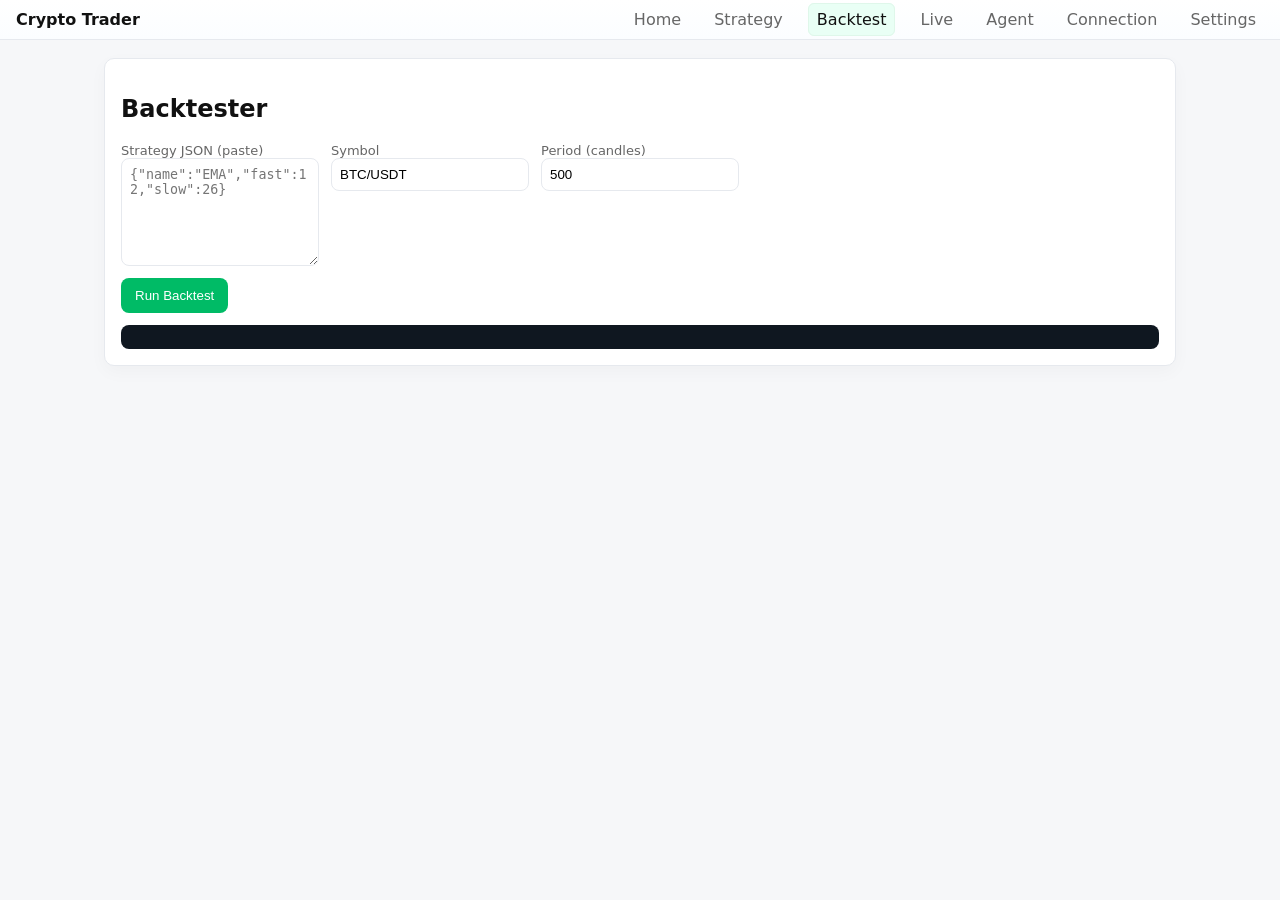
<file: backtest.html>
<!doctype html>
<html lang="en">
<head>
  <meta charset="utf-8" />
  <meta name="viewport" content="width=device-width,initial-scale=1" />
  <title>Backtest — Crypto Trader</title>
  <link rel="stylesheet" href="css/common.css">
  <link rel="stylesheet" href="css/pages.css">
</head>
<body>
  <nav class="topbar">
    <div class="brand">Crypto Trader</div>
    <div class="links">
      <a href="index.html">Home</a>
      <a href="strategy.html">Strategy</a>
      <a href="backtest.html" class="active">Backtest</a>
      <a href="live.html">Live</a>
      <a href="agent.html">Agent</a>
      <a href="connection.html">Connection</a>
      <a href="settings.html">Settings</a>
    </div>
  </nav>

  <main class="container">
    <section class="panel">
      <h1>Backtester</h1>
      <div class="form-grid">
        <label>Strategy JSON (paste)
          <textarea id="bt-strat" rows="6" placeholder='{"name":"EMA","fast":12,"slow":26}'></textarea>
        </label>
        <label>Symbol
          <input id="bt-symbol" value="BTC/USDT">
        </label>
        <label>Period (candles)
          <input id="bt-period" type="number" value="500" min="100">
        </label>
        <div class="full">
          <button id="run-backtest" class="btn">Run Backtest</button>
        </div>
      </div>

      <div id="bt-results" class="output" aria-live="polite"></div>
    </section>
  </main>

  <script type="module" src="js/errors.js"></script>
  <script type="module" src="js/nav.js"></script>
  <script type="module" src="js/backtest.js"></script>
</body>
</html>
</file>
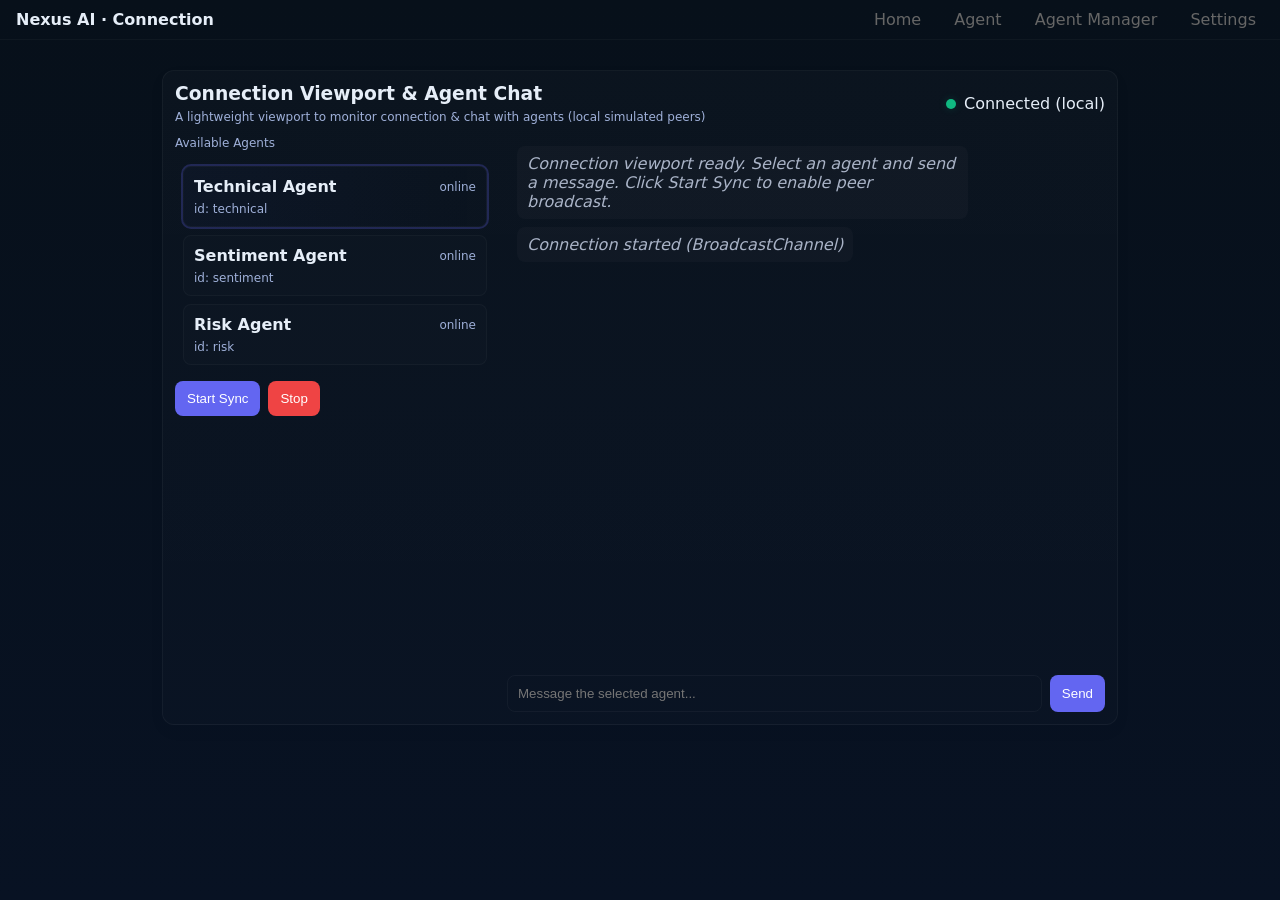
<file: connection.html>
<!doctype html>
<html lang="en">
<head>
  <meta charset="utf-8" />
  <meta name="viewport" content="width=device-width,initial-scale=1" />
  <title>Connection · Agents — Nexus AI</title>
  <link rel="stylesheet" href="css/common.css">
  <style>
    body{background:linear-gradient(180deg,#07101a,#081223);color:#e6eef8;font-family:Inter,system-ui,Segoe UI,Roboto,Arial;min-height:100vh;margin:0}
    .topbar{display:flex;align-items:center;justify-content:space-between;padding:10px 16px;background:transparent;border-bottom:1px solid rgba(255,255,255,0.03)}
    .brand{font-weight:700}
    .container{max-width:980px;margin:18px auto;padding:12px}
    .panel{background:linear-gradient(180deg,rgba(255,255,255,0.02),rgba(255,255,255,0.01));border:1px solid rgba(255,255,255,0.04);border-radius:12px;padding:12px}
    .grid{display:grid;grid-template-columns:320px 1fr;gap:12px}
    .agents-list{max-height:64vh;overflow:auto;padding:8px;display:flex;flex-direction:column;gap:8px}
    .agent-card{display:flex;flex-direction:column;gap:6px;padding:10px;border-radius:8px;background:rgba(255,255,255,0.01);border:1px solid rgba(255,255,255,0.03);cursor:pointer}
    .agent-card.active{outline:2px solid rgba(99,102,241,0.25);background:linear-gradient(90deg,rgba(99,102,241,0.03),transparent)}
    .status {font-size:12px;color:#9fb0d9}
    .conn {display:flex;align-items:center;gap:8px}
    .dot{width:10px;height:10px;border-radius:50%}
    .dot.online{background:#10b981;box-shadow:0 0 8px rgba(16,185,129,0.2)}
    .dot.offline{background:#ef4444;opacity:0.5}
    .chat {display:flex;flex-direction:column;height:64vh}
    .chat-messages{flex:1;overflow:auto;padding:10px;display:flex;flex-direction:column;gap:8px}
    .msg.user{align-self:flex-end;background:linear-gradient(90deg,#1f2937,#111827);padding:8px 10px;border-radius:8px;color:#fff;max-width:78%}
    .msg.agent{align-self:flex-start;background:rgba(255,255,255,0.03);padding:8px 10px;border-radius:8px;color:#dfe9ff;max-width:78%}
    .chat-input{display:flex;gap:8px;padding-top:8px}
    input[type="text"]{flex:1;padding:10px;border-radius:8px;border:1px solid rgba(255,255,255,0.04);background:transparent;color:inherit}
    button{padding:10px 12px;border-radius:8px;border:none;background:#6366f1;color:#fff;cursor:pointer}
    @media (max-width:880px){ .grid{grid-template-columns:1fr} .agents-list{max-height:180px} .chat{height:48vh} }
  </style>
</head>
<body>
  <nav class="topbar">
    <div class="brand">Nexus AI · Connection</div>
    <div class="links">
      <a href="index.html">Home</a>
      <a href="agent.html">Agent</a>
      <a href="agent_manager.html">Agent Manager</a>
      <a href="settings.html">Settings</a>
    </div>
  </nav>

  <main class="container">
    <section class="panel">
      <div style="display:flex;justify-content:space-between;align-items:center;margin-bottom:8px">
        <div>
          <h3 style="margin:0 0 6px 0">Connection Viewport & Agent Chat</h3>
          <div class="status">A lightweight viewport to monitor connection & chat with agents (local simulated peers)</div>
        </div>
        <div class="conn" id="connStatus"><div class="dot offline" id="connDot"></div><div id="connLabel">Disconnected</div></div>
      </div>

      <div class="grid">
        <aside>
          <div style="font-size:12px;color:#9fb0d9;margin-bottom:8px">Available Agents</div>
          <div class="agents-list" id="agentsList"></div>
          <div style="display:flex;gap:8px;margin-top:8px">
            <button id="startConn">Start Sync</button>
            <button id="stopConn" style="background:#ef4444">Stop</button>
          </div>
        </aside>

        <div>
          <div class="chat">
            <div class="chat-messages" id="chatMessages"></div>
            <form id="chatForm" class="chat-input">
              <input id="chatInput" type="text" placeholder="Message the selected agent..." autocomplete="off">
              <button type="submit">Send</button>
            </form>
          </div>
        </div>
      </div>
    </section>
  </main>

  <script type="module" src="js/nav.js"></script>
  <script type="module" src="js/auto_join.js"></script>
  <script type="module" src="js/connection.js"></script>
</body>
</html>
</file>
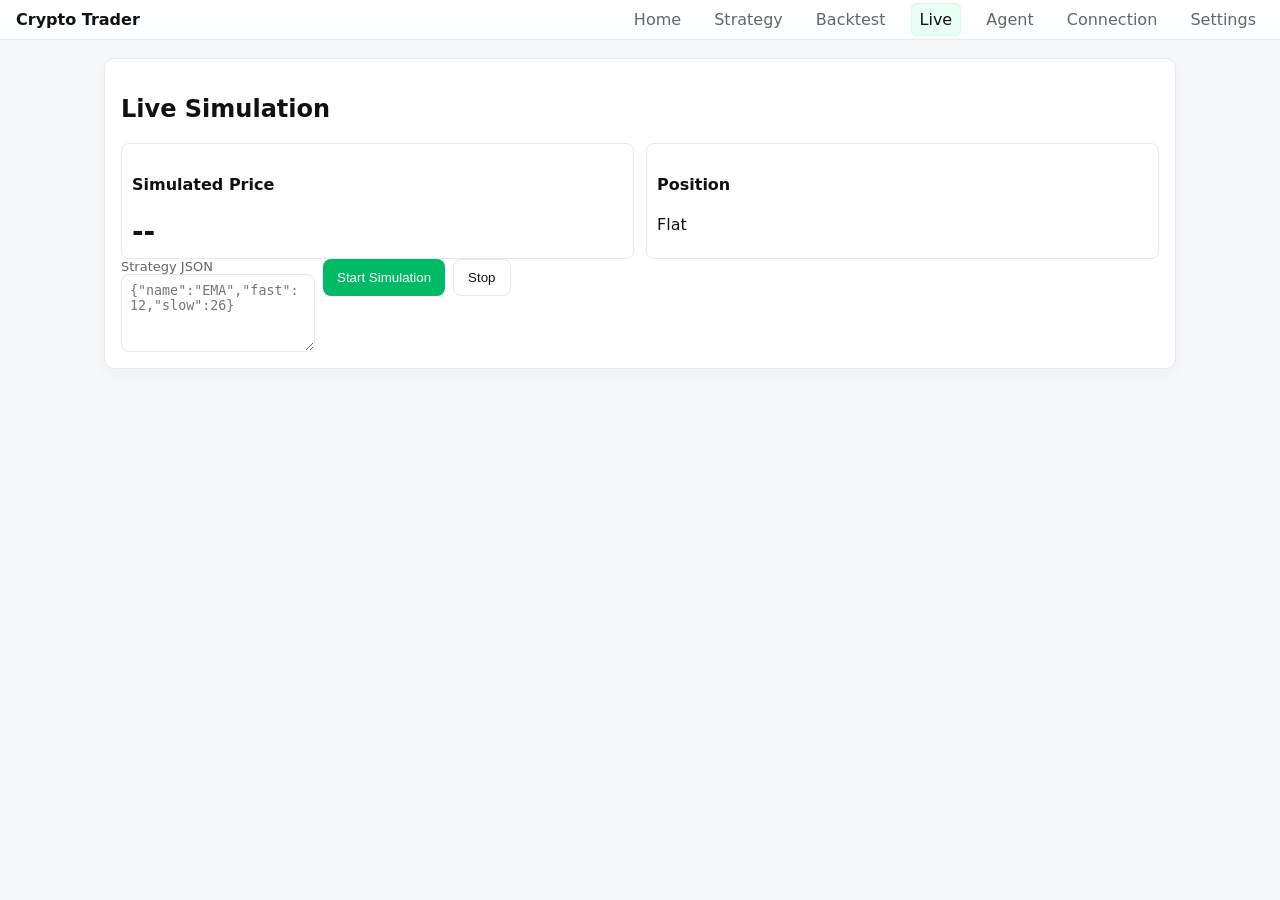
<file: live.html>
<!doctype html>
<html lang="en">
<head>
  <meta charset="utf-8" />
  <meta name="viewport" content="width=device-width,initial-scale=1" />
  <title>Live — Crypto Trader</title>
  <link rel="stylesheet" href="css/common.css">
  <link rel="stylesheet" href="css/pages.css">
</head>
<body>
  <nav class="topbar">
    <div class="brand">Crypto Trader</div>
    <div class="links">
      <a href="index.html">Home</a>
      <a href="strategy.html">Strategy</a>
      <a href="backtest.html">Backtest</a>
      <a href="live.html" class="active">Live</a>
      <a href="agent.html">Agent</a>
      <a href="connection.html">Connection</a>
      <a href="settings.html">Settings</a>
    </div>
  </nav>

  <main class="container">
    <section class="panel">
      <h1>Live Simulation</h1>
      <div class="row">
        <div class="card-stream">
          <h4>Simulated Price</h4>
          <div id="tick" class="big">--</div>
        </div>
        <div class="card-stream">
          <h4>Position</h4>
          <div id="position">Flat</div>
        </div>
      </div>

      <div class="full form-grid">
        <label>Strategy JSON
          <textarea id="live-strat" rows="4" placeholder='{"name":"EMA","fast":12,"slow":26}'></textarea>
        </label>
        <div class="full">
          <button id="start-sim" class="btn">Start Simulation</button>
          <button id="stop-sim" class="btn alt">Stop</button>
        </div>
      </div>
    </section>
  </main>

  <script type="module" src="js/errors.js"></script>
  <script type="module" src="js/nav.js"></script>
  <script type="module" src="js/live.js"></script>
</body>
</html>
</file>
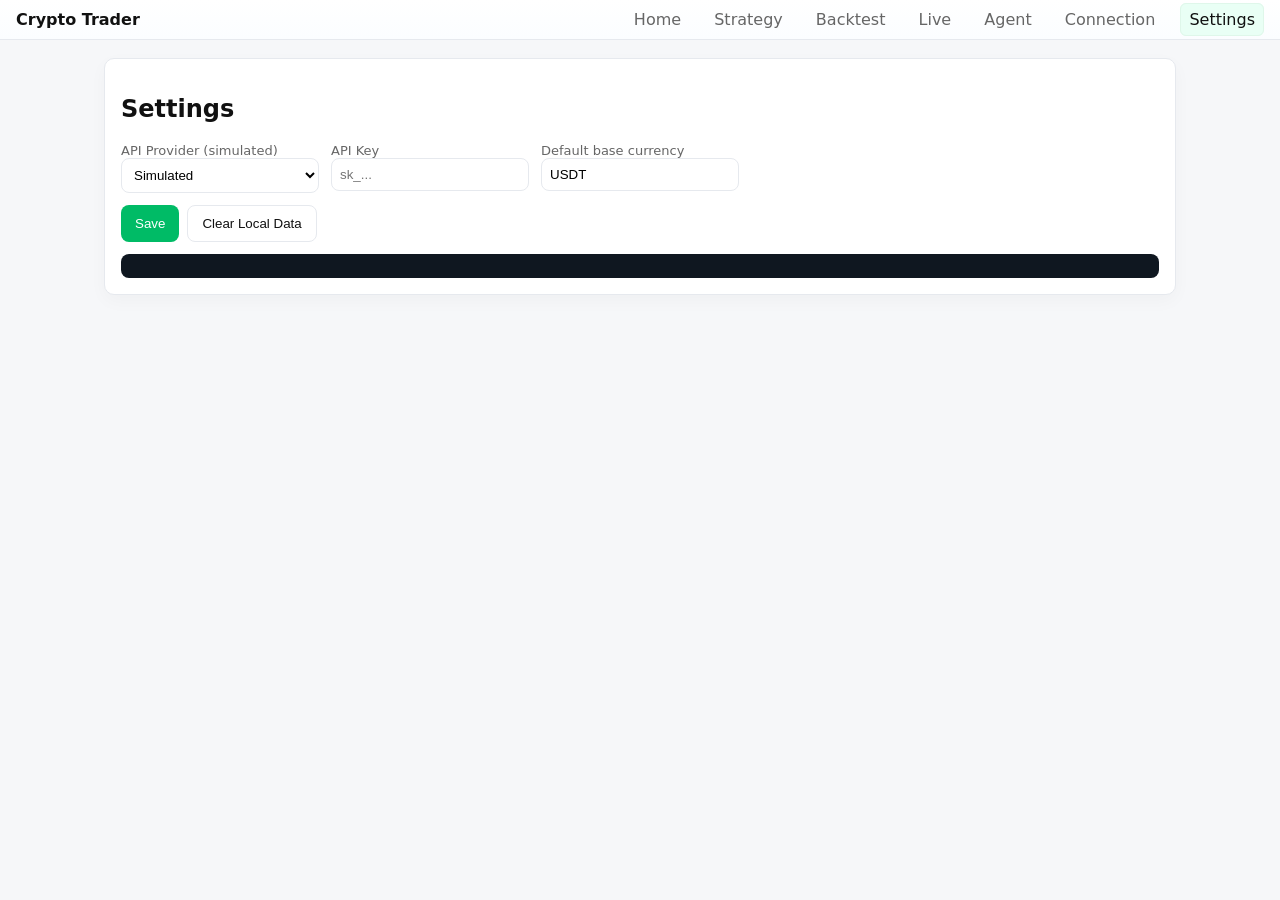
<file: settings.html>
<!doctype html>
<html lang="en">
<head>
  <meta charset="utf-8" />
  <meta name="viewport" content="width=device-width,initial-scale=1" />
  <title>Settings — Crypto Trader</title>
  <link rel="stylesheet" href="css/common.css">
  <link rel="stylesheet" href="css/pages.css">
</head>
<body>
  <nav class="topbar">
    <div class="brand">Crypto Trader</div>
    <div class="links">
      <a href="index.html">Home</a>
      <a href="strategy.html">Strategy</a>
      <a href="backtest.html">Backtest</a>
      <a href="live.html">Live</a>
      <a href="agent.html">Agent</a>
      <a href="connection.html">Connection</a>
      <a href="settings.html" class="active">Settings</a>
    </div>
  </nav>

  <main class="container">
    <section class="panel">
      <h1>Settings</h1>
      <form id="settings-form" class="form-grid" autocomplete="off">
        <label>API Provider (simulated)
          <select name="provider">
            <option>Simulated</option>
            <option>ExampleExchange</option>
          </select>
        </label>
        <label>API Key
          <input name="apiKey" placeholder="sk_...">
        </label>
        <label>Default base currency
          <input name="base" value="USDT">
        </label>
        <div class="full">
          <button type="submit" class="btn">Save</button>
          <button id="clear-storage" type="button" class="btn alt">Clear Local Data</button>
        </div>
      </form>
      <div id="settings-out" class="output"></div>
    </section>
  </main>

  <script type="module" src="js/errors.js"></script>
  <script type="module" src="js/nav.js"></script>
  <script type="module" src="js/settings.js"></script>
</body>
</html>
</file>
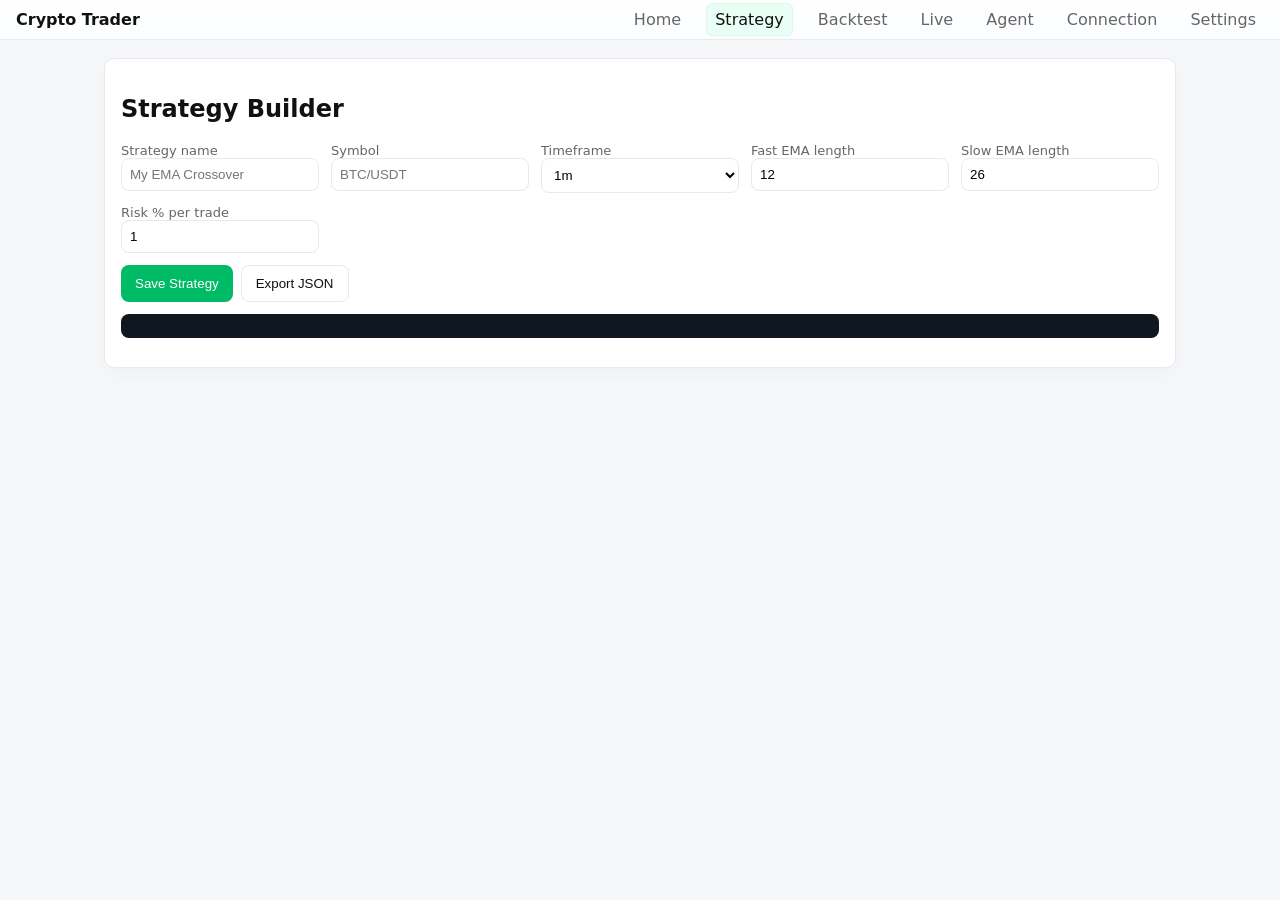
<file: strategy.html>
<!doctype html>
<html lang="en">
<head>
  <meta charset="utf-8" />
  <meta name="viewport" content="width=device-width,initial-scale=1" />
  <title>Strategy — Crypto Trader</title>
  <link rel="stylesheet" href="css/common.css">
  <link rel="stylesheet" href="css/pages.css">
</head>
<body>
  <nav class="topbar">
    <div class="brand">Crypto Trader</div>
    <div class="links">
      <a href="index.html">Home</a>
      <a href="strategy.html" class="active">Strategy</a>
      <a href="backtest.html">Backtest</a>
      <a href="live.html">Live</a>
      <a href="agent.html">Agent</a>
      <a href="connection.html">Connection</a>
      <a href="settings.html">Settings</a>
    </div>
  </nav>

  <main class="container">
    <section class="panel">
      <h1>Strategy Builder</h1>
      <form id="strategy-form" class="form-grid" autocomplete="off">
        <label>Strategy name
          <input name="name" required placeholder="My EMA Crossover">
        </label>
        <label>Symbol
          <input name="symbol" placeholder="BTC/USDT">
        </label>
        <label>Timeframe
          <select name="timeframe">
            <option>1m</option><option>5m</option><option>15m</option><option>1h</option><option>4h</option>
          </select>
        </label>
        <label>Fast EMA length
          <input type="number" name="fast" value="12" min="1">
        </label>
        <label>Slow EMA length
          <input type="number" name="slow" value="26" min="1">
        </label>
        <label>Risk % per trade
          <input type="number" name="risk" value="1" min="0.01" step="0.01">
        </label>
        <div class="full">
          <button type="submit" class="btn">Save Strategy</button>
          <button id="export-strat" type="button" class="btn alt">Export JSON</button>
        </div>
      </form>

      <pre id="strategy-output" class="output" aria-live="polite"></pre>
    </section>
  </main>

  <script type="module" src="js/errors.js"></script>
  <script type="module" src="js/nav.js"></script>
  <script type="module" src="js/strategy.js"></script>
</body>
</html>
</file>
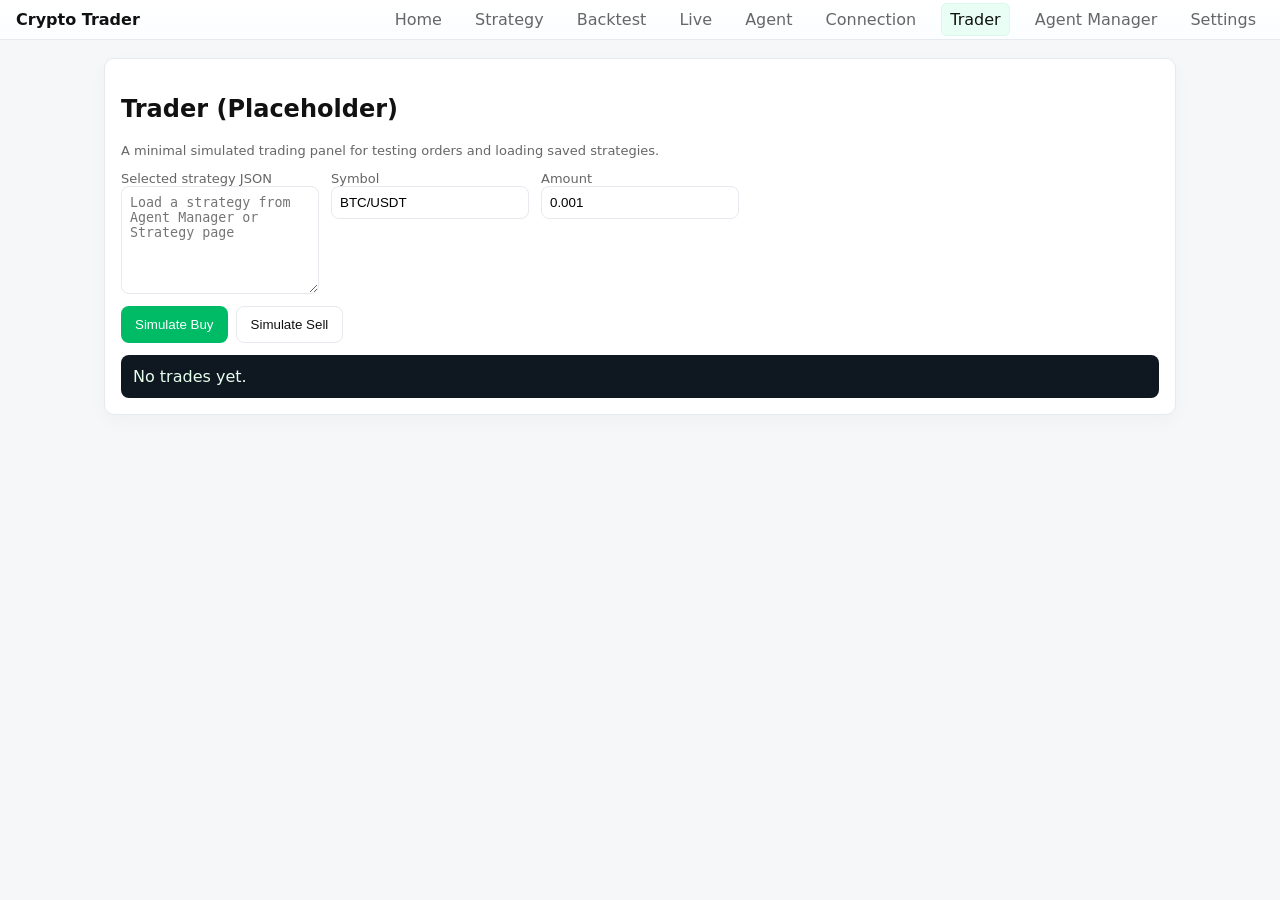
<file: trader.html>
<!doctype html>
<html lang="en">
<head>
  <meta charset="utf-8" />
  <meta name="viewport" content="width=device-width,initial-scale=1" />
  <title>Trader — Crypto Trader</title>
  <link rel="stylesheet" href="css/common.css">
  <link rel="stylesheet" href="css/pages.css">
</head>
<body>
  <nav class="topbar">
    <div class="brand">Crypto Trader</div>
    <div class="links">
      <a href="index.html">Home</a>
      <a href="strategy.html">Strategy</a>
      <a href="backtest.html">Backtest</a>
      <a href="live.html">Live</a>
      <a href="agent.html">Agent</a>
      <a href="connection.html">Connection</a>
      <a href="trader.html" class="active">Trader</a>
      <a href="agent_manager.html">Agent Manager</a>
      <a href="settings.html">Settings</a>
    </div>
  </nav>

  <main class="container">
    <section class="panel">
      <h1>Trader (Placeholder)</h1>
      <p class="muted">A minimal simulated trading panel for testing orders and loading saved strategies.</p>

      <div class="form-grid">
        <label>Selected strategy JSON
          <textarea id="trader-strat" rows="6" placeholder="Load a strategy from Agent Manager or Strategy page"></textarea>
        </label>

        <label>Symbol
          <input id="trader-symbol" value="BTC/USDT">
        </label>

        <label>Amount
          <input id="trader-amount" type="number" value="0.001" step="0.0001">
        </label>

        <div class="full">
          <button id="btn-buy" class="btn">Simulate Buy</button>
          <button id="btn-sell" class="btn alt">Simulate Sell</button>
        </div>
      </div>

      <div id="trader-log" class="output" aria-live="polite">No trades yet.</div>
    </section>
  </main>

  <script type="module" src="js/errors.js"></script>
  <script type="module" src="js/nav.js"></script>
  <script>
    const logEl = document.getElementById('trader-log');
    function appendLog(txt){ logEl.textContent = txt + "\n\n" + logEl.textContent; }
    document.getElementById('btn-buy').addEventListener('click', ()=>{
      const sym = document.getElementById('trader-symbol').value;
      const amt = Number(document.getElementById('trader-amount').value)||0;
      const strat = document.getElementById('trader-strat').value || localStorage.getItem('last_strategy') || '{}';
      appendLog(`BUY simulated ${amt} ${sym}\nusing strategy: ${strat}`);
    });
    document.getElementById('btn-sell').addEventListener('click', ()=>{
      const sym = document.getElementById('trader-symbol').value;
      const amt = Number(document.getElementById('trader-amount').value)||0;
      const strat = document.getElementById('trader-strat').value || localStorage.getItem('last_strategy') || '{}';
      appendLog(`SELL simulated ${amt} ${sym}\nusing strategy: ${strat}`);
    });

    // try to preload last_strategy
    try{
      const s = localStorage.getItem('last_strategy');
      if(s) document.getElementById('trader-strat').value = s;
    }catch(e){}
  </script>
</body>
</html>
</file>
<file: css/common.css>
:root{
  --bg:#f6f7f9; --card:#ffffff; --muted:#666; --accent:#0b6;
  --text:#111; --border:#e6e9ee; --danger:#e74c3c;
  --maxw:1100px;
  font-family: Inter, ui-sans-serif, system-ui, -apple-system, "Segoe UI", Roboto, "Helvetica Neue", Arial;
}
*{box-sizing:border-box}
html,body{height:100%;margin:0;background:var(--bg);color:var(--text)}
.topbar{display:flex;align-items:center;justify-content:space-between;padding:10px 16px;background:linear-gradient(#fff,#fbfdff);border-bottom:1px solid var(--border);position:sticky;top:0}
.topbar .brand{font-weight:700}
.topbar .links a{margin-left:12px;text-decoration:none;color:var(--muted);padding:6px 8px;border-radius:6px}
.topbar .links a.active{background:#e9fff5;color:var(--text);border:1px solid #dff7ea}
.container{max-width:var(--maxw);margin:18px auto;padding:0 14px}
.panel{background:var(--card);border:1px solid var(--border);border-radius:10px;padding:16px;box-shadow:0 6px 18px rgba(20,20,40,0.03)}
.btn{background:var(--accent);color:white;padding:10px 14px;border-radius:8px;border:none;cursor:pointer}
.btn.alt{background:transparent;color:var(--text);border:1px solid var(--border)}
.form-grid{display:grid;grid-template-columns:repeat(auto-fit,minmax(180px,1fr));gap:12px;align-items:start}
label{display:flex;flex-direction:column;font-size:13px;color:var(--muted)}
input,select,textarea{padding:8px;border:1px solid var(--border);border-radius:8px;background:#fff}
.full{grid-column:1/-1;display:flex;gap:8px;justify-content:flex-start}
.output{background:#0f1720;color:#e6ffed;padding:12px;border-radius:8px;margin-top:12px;white-space:pre-wrap}
.grid{display:grid;grid-template-columns:repeat(auto-fit,minmax(160px,1fr));gap:12px;margin-top:12px}
.card{display:block;padding:12px;border-radius:8px;border:1px solid var(--border);text-decoration:none;color:inherit;background:linear-gradient(#fff,#fbfdff)}
.row{display:flex;gap:12px;flex-wrap:wrap}
.card-stream{flex:1;min-width:140px;background:#fff;padding:10px;border-radius:8px;border:1px solid var(--border)}
.big{font-size:28px;font-weight:700}
.muted{color:var(--muted);font-size:13px}
.agent{display:flex;flex-direction:column;gap:8px}
.messages{min-height:140px;background:#0b1220;color:#dff6ff;padding:12px;border-radius:8px;overflow:auto}
.agent-input{display:flex;gap:8px}
.agent-input input{flex:1}
.info{margin-top:10px}
</file>
<file: css/pages.css>
/* page-specific tweaks and responsive rules */
@media (max-width:720px){
  .topbar{padding:10px}
  .topbar .links{display:flex;gap:6px;overflow:auto}
  .form-grid{grid-template-columns:1fr}
  .full{flex-direction:column}
  .grid{grid-template-columns:repeat(2,1fr)}
}
@media (max-width:420px){
  .grid{grid-template-columns:1fr}
  .big{font-size:22px}
}
</file>
